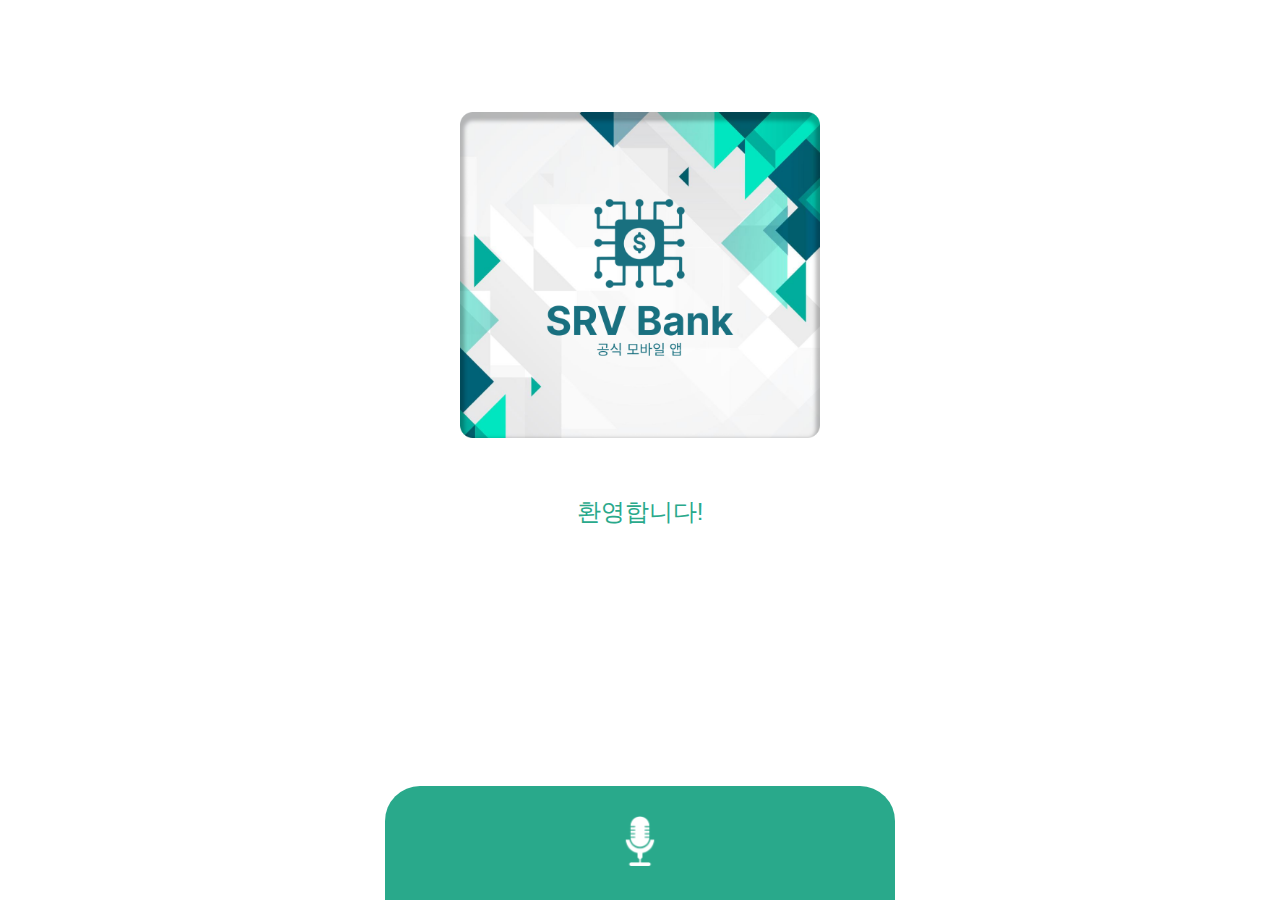
<file: index.html>
<!DOCTYPE html>
<html lang="en">
<head>
    <meta charset="UTF-8">
    <meta name="viewport" content="width=device-width, initial-scale=1.0">
    <title>SRV Bank</title>
    <link rel="stylesheet" href="styles.css">
</head>
<body>
    <div class="container">
        <div class="logo-container">
            <img src="images/logo-bank.png" alt="SRV Bank Logo" class="logo">
            <p class="welcome-message">환영합니다!</p>
            <!-- <p>SRV Bank<br><span>공식 모바일 앱</span></p> -->
        </div>
    
        <div class="mic-container">
            <a href="login.html"><img src="images/mic-icon.svg" alt="Microphone Icon"></a>
        </div>
    </div>
</body>
</html>
</file>
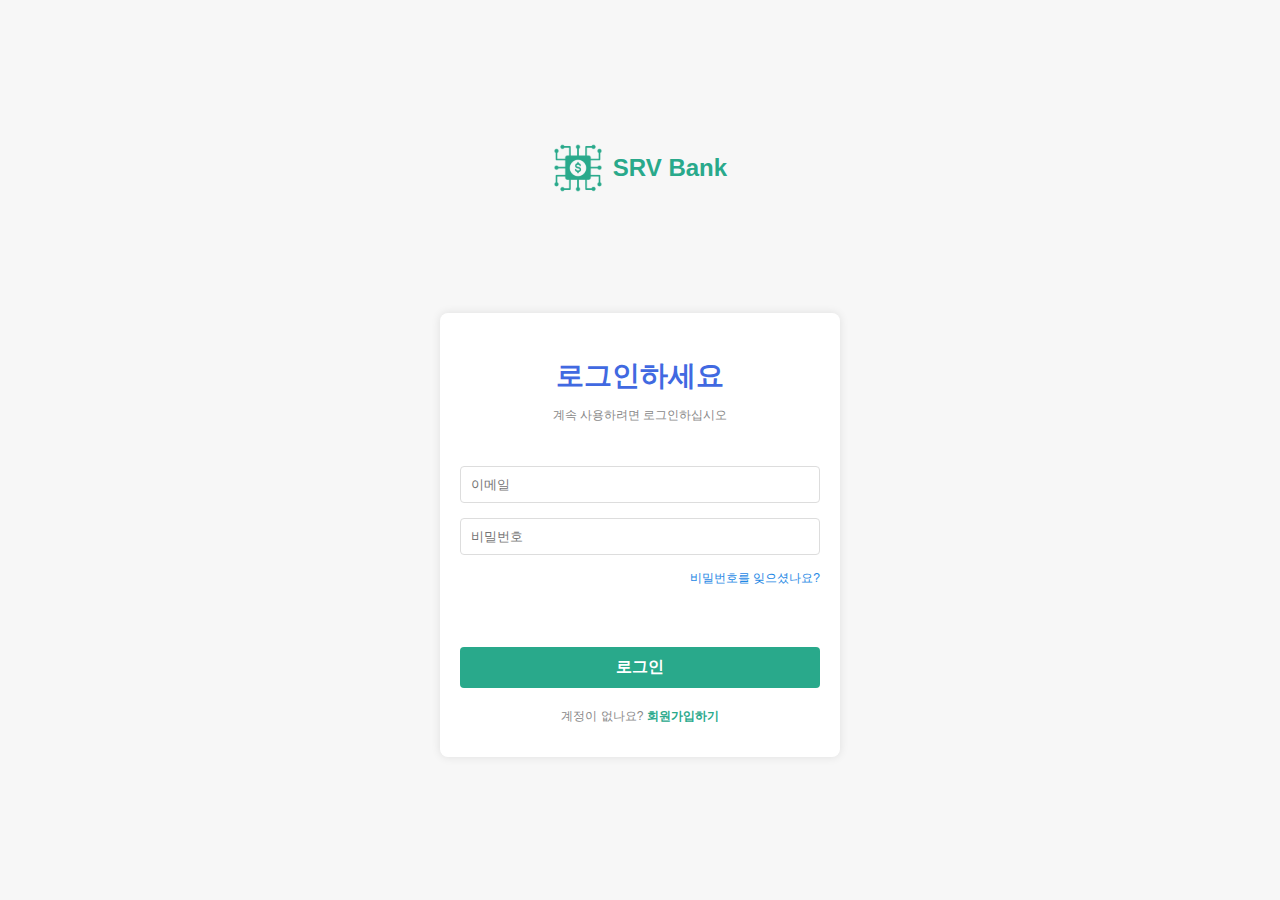
<file: login.html>
<!DOCTYPE html>
<html lang="ko">
<head>
    <meta charset="UTF-8">
    <meta name="viewport" content="width=device-width, initial-scale=1.0">
    <title>SRV Bank Login</title>
    <link rel="stylesheet" href="login.css">
</head>
<body>
    <div class="container">
        <div class="logo">
            <img src="images/logo-small.svg" alt="SRV Bank Logo">
            <h1>SRV Bank</h1>
        </div>
        <form id="loginForm">
            <h2>로그인하세요</h2>
            <p class="log-info">계속 사용하려면 로그인하십시오</p>
            <div class="input-group">
                <input type="email" id="email" placeholder="이메일" required>
            </div>
            <div class="input-group">
                <input type="password" id="password" placeholder="비밀번호" required>
            </div>
            <a href="#" class="forgot-password">비밀번호를 잊으셨나요?</a>
            <button type="submit">로그인</button>
            <p class="signup">계정이 없나요? <a href="sign-up.html">회원가입하기</a></p>
        </form>
    </div>
    <script src="login.js"></script>
</body>
</html>
</file>
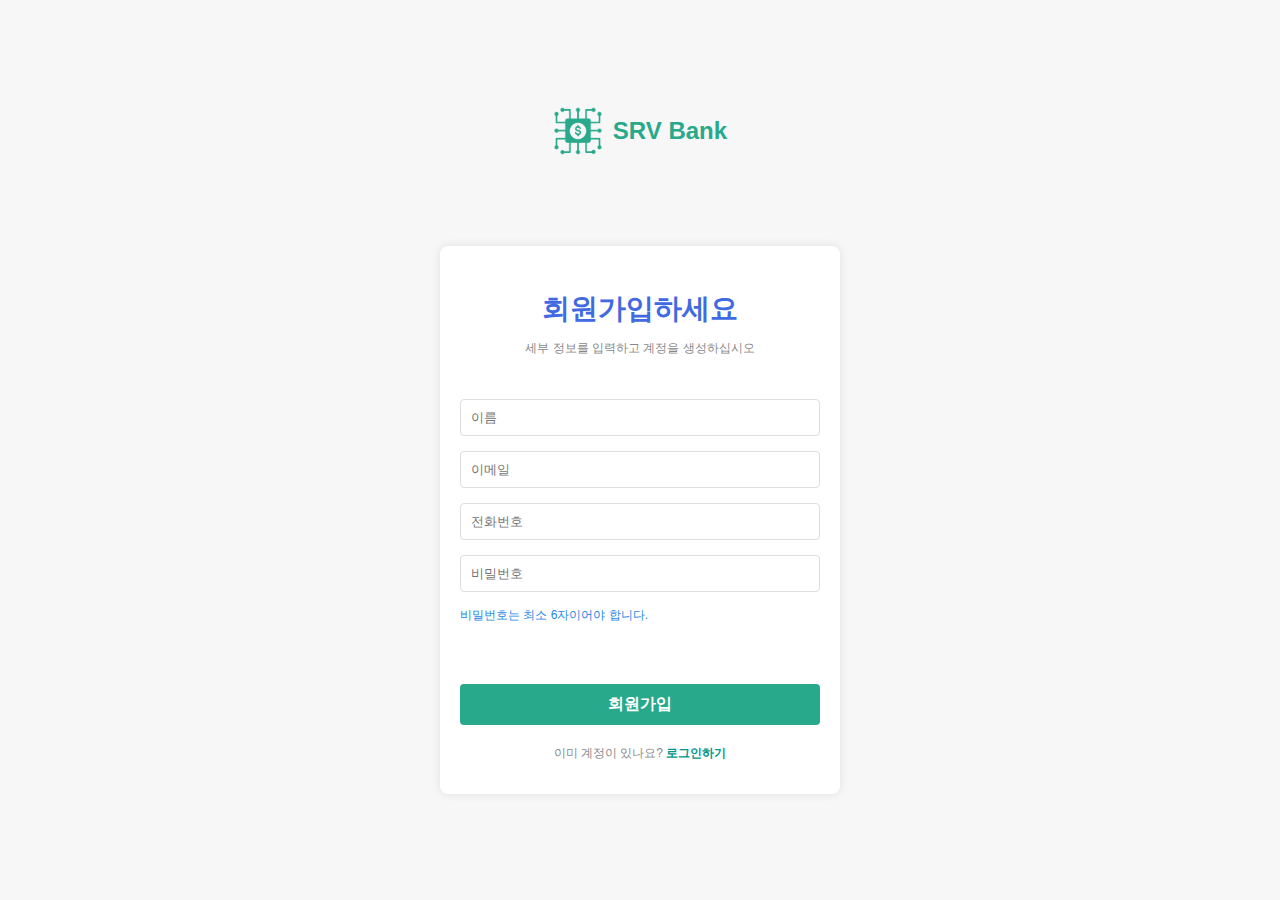
<file: sign-up.html>
<!DOCTYPE html>
<html lang="ko">
<head>
    <meta charset="UTF-8">
    <meta name="viewport" content="width=device-width, initial-scale=1.0">
    <title>SRV Bank Sign Up</title>
    <link rel="stylesheet" href="sign-up.css">
</head>
<body>
    <div class="container">
        <div class="logo">
            <img src="images/logo-small.svg" alt="SRV Bank Logo">
            <h1>SRV Bank</h1>
        </div>
        <form id="signUpForm">
            <h2>회원가입하세요</h2>
            <p class="log-info">세부 정보를 입력하고 계정을 생성하십시오</p>
            <div class="input-group">
                <input type="text" id="name" placeholder="이름" required>
            </div>
            <div class="input-group">
                <input type="email" id="email" placeholder="이메일" required>
            </div>
            <div class="input-group">
                <input type="tel" id="phone" placeholder="전화번호" required>
            </div>
            <div class="input-group">
                <input type="password" id="password" placeholder="비밀번호" required>
            </div>
            <p class="pass-rule">비밀번호는 최소 6자이어야 합니다.</p>
            <button type="submit">회원가입</button>
            <p class="signup">이미 계정이 있나요? <a href="login.html">로그인하기</a></p>
        </form>
    </div>
    <script src="sign-up.js"></script>
</body>
</html>
</file>
<file: styles.css>
body {
  font-family: Arial, sans-serif;
  margin: 0;
  padding: 0;
  background-color: #ffffff;
  display: flex;
  justify-content: center;
  align-items: center;
  height: 100vh;
}

.container {
  width: 100%;
  max-width: 480px;
  text-align: center;
  background-color: #ffffff;
}

.top-bar {
  display: flex;
  justify-content: space-between;
  align-items: center;
  padding: 5px 15px;
  background-color: #000000; /* Changed to make the top bar visible */
  color: #ffffff;
}

.top-bar .time {
  font-size: 18px;
}

.top-bar .status-icons img {
  width: 20px;
  margin-left: 10px;
}

.logo-container {
  /* margin: 20px; */
  padding-bottom: 50%;
}

.logo-container .logo {
  width: 100%;
  max-width: 360px;
  margin-bottom: 30px;
}

.logo-container p {
  font-size: 24px;
  color: #29a98b;
}

.logo-container span {
  font-size: 16px;
  color: #666666;
   
}

.welcome-message {
  font-size: 24px;
  color: #29a98b;
  margin-bottom: 20px;
  font-weight: 540;
}

.mic-container {
  background-color: #29a98b;
  padding: 30px 15px;
  border-radius: 35px 35px 0 0;
  width: calc(100% - 20px); /* Make the width responsive */
  max-width: 480px;
  height: auto; /* Make height auto to adapt to content */
  display: flex;
  justify-content: center;
  align-items: center;
  margin-top: 20px; /* Adjust margin to create space around the button */
  position: fixed;
  bottom: 20px; /* Add some space from the bottom */
  left: 50%;
  transform: translateX(-50%);
  position: fixed;
  bottom: 0;
}

.mic-container img {
  width: 50px;
  height: 50px;
}

.down-container {
  align-items: center;
  justify-content: center;
}
</file>
<file: login.css>
body {
  font-family: Arial, sans-serif;
  display: flex;
  justify-content: center;
  align-items: center;
  height: 100vh;
  margin: 0;
  background-color: #f7f7f7;
}

.container {
  text-align: center;
  width: 90%;
  max-width: 400px;
}

.logo {
  margin-bottom: 20px;
  display: inline-flex;
  align-items: center;
  padding-bottom: 100px;
}

.logo img {
  width: 50px;
  height: 50px;
  margin-right: 10px;
}

.logo h1 {
  margin: 0;
  font-size: 24px;
  color: #29a98b;
}

form {
  background: white;
  padding: 20px;
  border-radius: 8px;
  box-shadow: 0 0 10px rgba(0, 0, 0, 0.1);
}

h2 {
  font-size: 28px;
  color: #4169E1;
  margin-bottom: 0px;
}

p {
  color: #888;
}

.log-info {
  font-size: 12px;
  padding-bottom: 30px;
}

.input-group {
  margin-bottom: 15px;
}

input[type="email"], input[type="password"] {
  width: 100%;
  padding: 10px;
  border: 1px solid #ddd;
  border-radius: 4px;
  box-sizing: border-box;
}

.forgot-password {
  display: block;
  font-size: 12px;
  margin-bottom: 20px;
  color: #1e88e5;
  text-decoration: none;
  padding-bottom: 40px;
  text-align: end;
}

button {
  width: 100%;
  padding: 10px;
  border: none;
  background-color: #29a98b;
  color: white;
  border-radius: 4px;
  font-size: 16px;
  cursor: pointer;
  font-weight: 600;
}

button:hover {
  background-color: #00796b;
}

.signup {
  font-size: 12px;
  margin-top: 20px;
  color: #888;
}

.signup a {
  color: #29a98b;
  text-decoration: none;
  font-weight: 600;
}
</file>
<file: sign-up.css>
body {
  font-family: Arial, sans-serif;
  display: flex;
  justify-content: center;
  align-items: center;
  height: 100vh;
  margin: 0;
  background-color: #f7f7f7;
}

.container {
  text-align: center;
  width: 90%;
  max-width: 400px;
}

.logo {
  margin-bottom: 20px;
  display: inline-flex;
  align-items: center;
  padding-bottom: 70px;
}

.logo img {
  width: 50px;
  height: 50px;
  margin-right: 10px;
}

.logo h1 {
  margin: 0;
  font-size: 24px;
  color: #29a98b;
}

form {
  background: white;
  padding: 20px;
  border-radius: 8px;
  box-shadow: 0 0 10px rgba(0, 0, 0, 0.1);
}

h2 {
  font-size: 28px;
  color: #4169E1;
  margin-bottom: 0px;
}

.log-info {
  font-size: 12px;
  padding-bottom: 30px;
}

p {
  color: #888;
}

.input-group {
  margin-bottom: 15px;
}

input[type="text"], input[type="email"], input[type="tel"], input[type="password"] {
  width: 100%;
  padding: 10px;
  border: 1px solid #ddd;
  border-radius: 4px;
  box-sizing: border-box;
}

button {
  width: 100%;
  padding: 10px;
  border: none;
  background-color: #29a98b;
  color: white;
  border-radius: 4px;
  font-size: 16px;
  cursor: pointer;
  font-weight: 600;
}

button:hover {
  background-color: #00796b;
}

.pass-rule {
  display: block;
  font-size: 12px;
  margin-bottom: 20px;
  color: #1e88e5;
  text-decoration: none;
  padding-bottom: 40px;
  text-align: start;
}

.signup {
  font-size: 12px;
  margin-top: 20px;
  color: #888;
}

.signup a {
  color: #009688;
  text-decoration: none;
  font-weight: 600;
}
</file>
